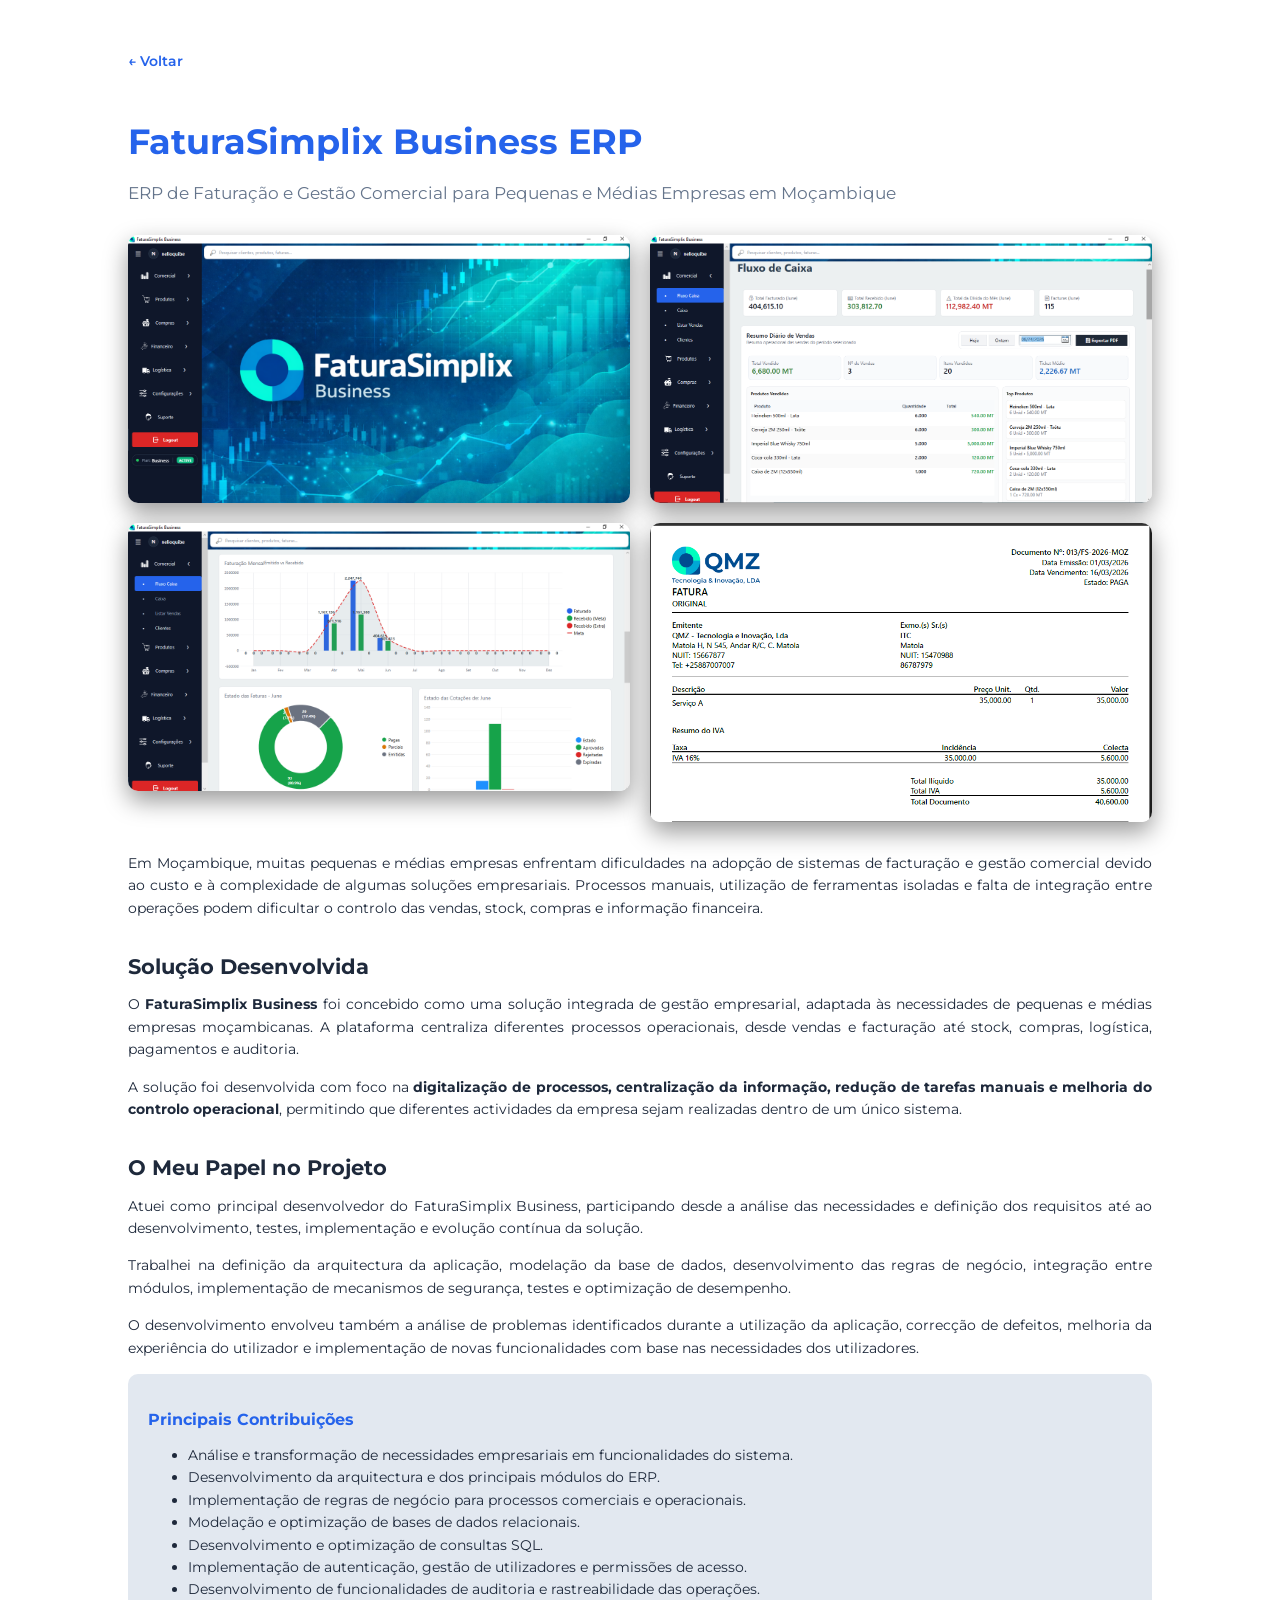
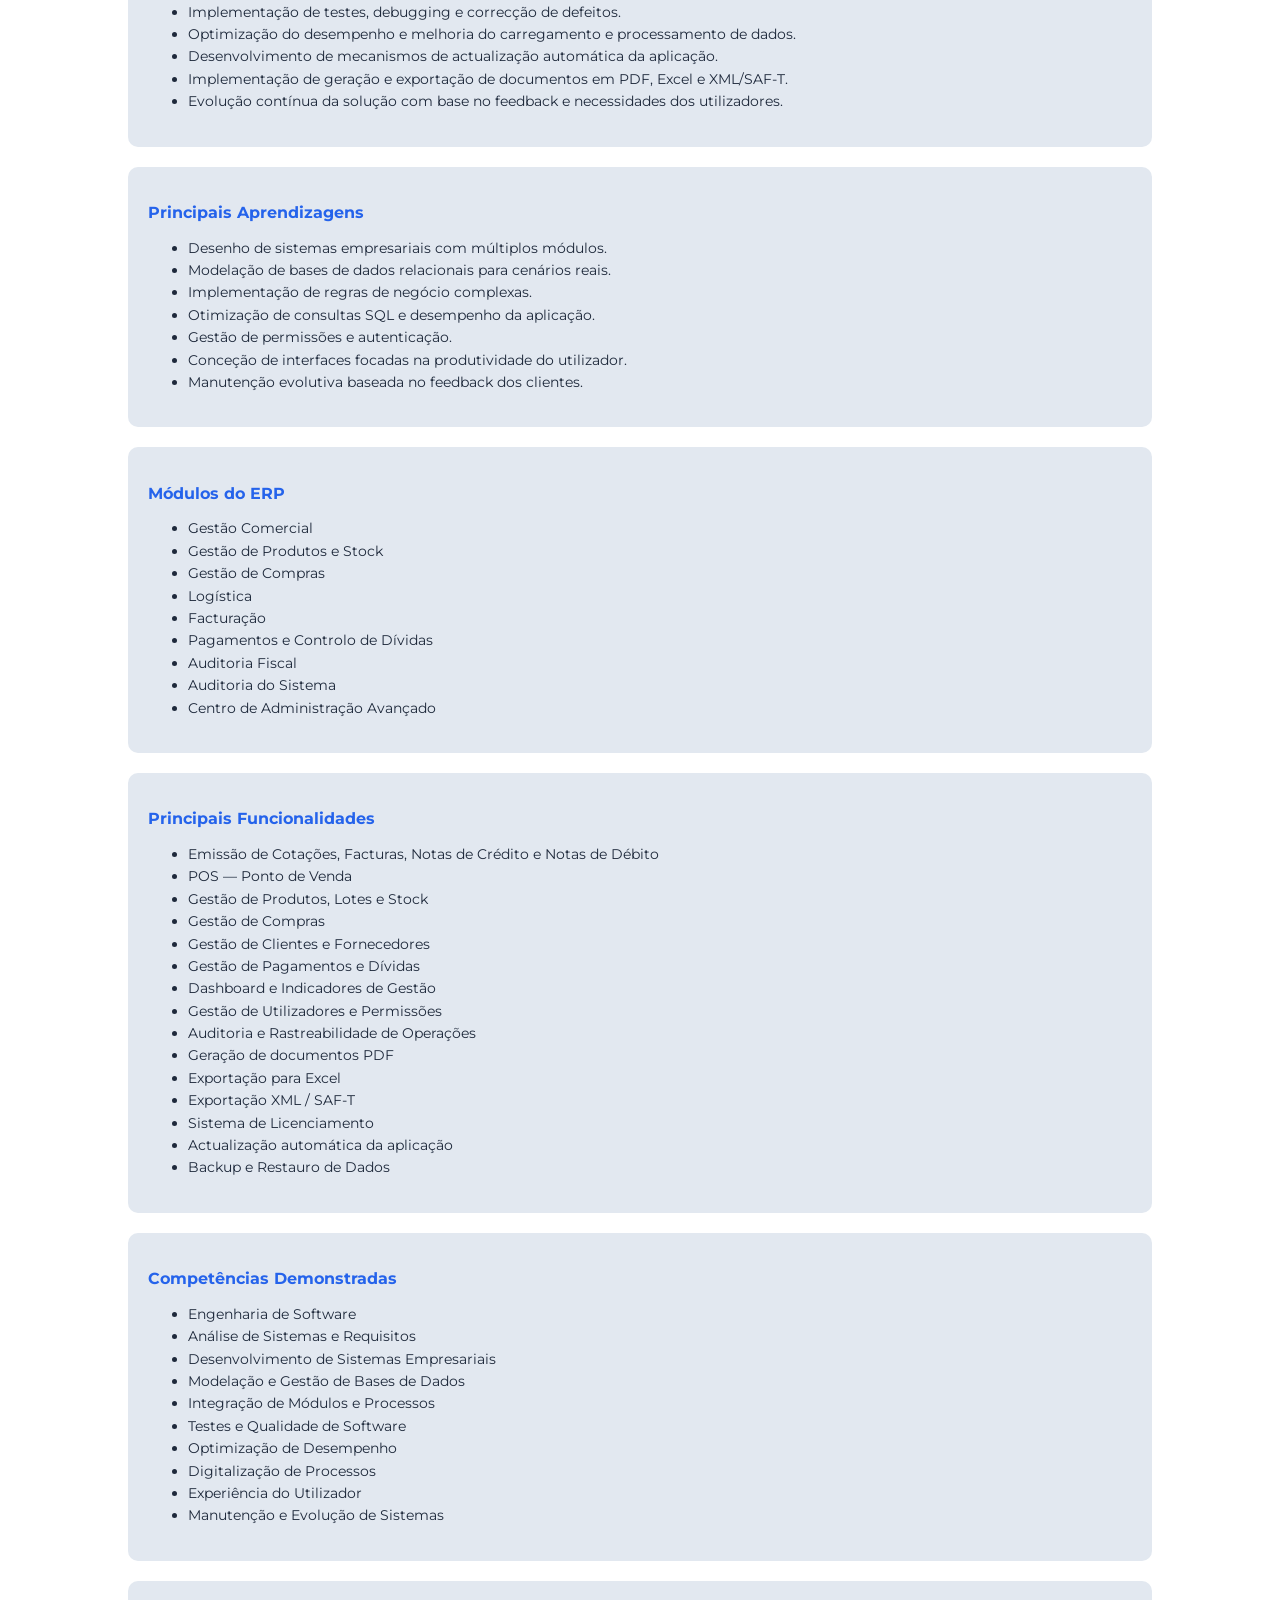
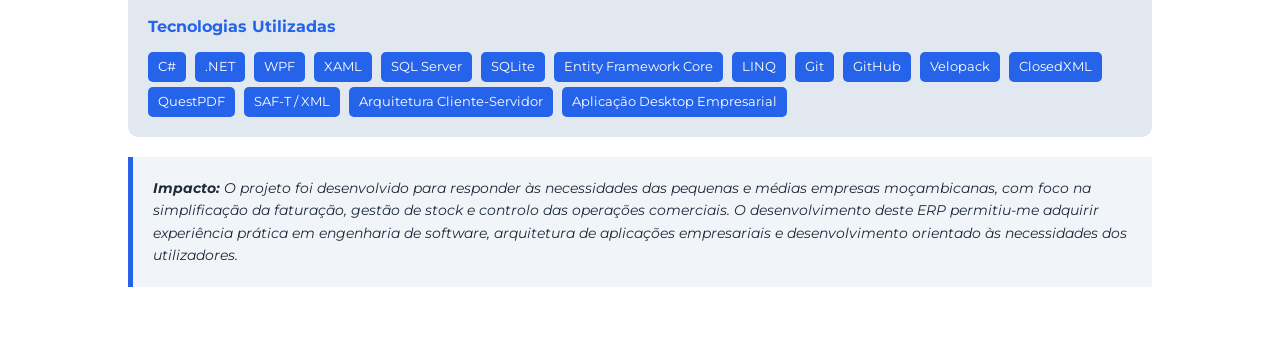
<file: projects/faturasimplix.html>
<!DOCTYPE html>
<html lang="pt">

<head>
<meta charset="UTF-8">
<meta name="viewport" content="width=device-width, initial-scale=1.0">
<title>FaturaSimplix Business | Nelio Quibe</title>
<link rel="stylesheet" href="../style.css">

</head>

<body>

<section class="project-page">
<a href="javascript:history.back()" class="back-btn">← Voltar</a>

<h1>FaturaSimplix Business ERP</h1>
<p class="subtitle">ERP de Faturação e Gestão Comercial para Pequenas e Médias Empresas em Moçambique</p>

<!-- GALERIA DE IMAGENS -->
<div class="gallery">
    <img src="../images/TElainicial.png">
    <img src="../images/fluxo.png">
    <img src="../images/fluxo1.png">
    <img src="../images/fatura.png">
</div>

<p>
    Em Moçambique, muitas pequenas e médias empresas enfrentam dificuldades na
    adopção de sistemas de facturação e gestão comercial devido ao custo e à
    complexidade de algumas soluções empresariais. Processos manuais,
    utilização de ferramentas isoladas e falta de integração entre operações
    podem dificultar o controlo das vendas, stock, compras e informação
    financeira.
</p>


<h2>Solução Desenvolvida</h2>

<p>
    O <strong>FaturaSimplix Business</strong> foi concebido como uma solução
    integrada de gestão empresarial, adaptada às necessidades de pequenas e
    médias empresas moçambicanas. A plataforma centraliza diferentes processos
    operacionais, desde vendas e facturação até stock, compras, logística,
    pagamentos e auditoria.
</p>

<p>
    A solução foi desenvolvida com foco na <strong>digitalização de processos,
    centralização da informação, redução de tarefas manuais e melhoria do
    controlo operacional</strong>, permitindo que diferentes actividades da
    empresa sejam realizadas dentro de um único sistema.
</p>


<h2>O Meu Papel no Projeto</h2>

<p>
    Atuei como principal desenvolvedor do FaturaSimplix Business, participando
    desde a análise das necessidades e definição dos requisitos até ao
    desenvolvimento, testes, implementação e evolução contínua da solução.
</p>

<p>
    Trabalhei na definição da arquitectura da aplicação, modelação da base de
    dados, desenvolvimento das regras de negócio, integração entre módulos,
    implementação de mecanismos de segurança, testes e optimização de
    desempenho.
</p>

<p>
    O desenvolvimento envolveu também a análise de problemas identificados
    durante a utilização da aplicação, correcção de defeitos, melhoria da
    experiência do utilizador e implementação de novas funcionalidades com
    base nas necessidades dos utilizadores.
</p>


<div class="feature-block">

    <h3>Principais Contribuições</h3>

    <ul>

        <li>
            Análise e transformação de necessidades empresariais em
            funcionalidades do sistema.
        </li>

        <li>
            Desenvolvimento da arquitectura e dos principais módulos do ERP.
        </li>

        <li>
            Implementação de regras de negócio para processos comerciais
            e operacionais.
        </li>

        <li>
            Modelação e optimização de bases de dados relacionais.
        </li>

        <li>
            Desenvolvimento e optimização de consultas SQL.
        </li>

        <li>
            Implementação de autenticação, gestão de utilizadores e
            permissões de acesso.
        </li>

        <li>
            Desenvolvimento de funcionalidades de auditoria e rastreabilidade
            das operações.
        </li>

        <li>
            Implementação de testes, debugging e correcção de defeitos.
        </li>

        <li>
            Optimização do desempenho e melhoria do carregamento e processamento
            de dados.
        </li>

        <li>
            Desenvolvimento de mecanismos de actualização automática da aplicação.
        </li>

        <li>
            Implementação de geração e exportação de documentos em PDF, Excel
            e XML/SAF-T.
        </li>

        <li>
            Evolução contínua da solução com base no feedback e necessidades
            dos utilizadores.
        </li>

    </ul>

</div>

<div class="feature-block">
<h3>Principais Aprendizagens</h3>

<ul>
<li>Desenho de sistemas empresariais com múltiplos módulos.</li>

<li>Modelação de bases de dados relacionais para cenários reais.</li>

<li>Implementação de regras de negócio complexas.</li>

<li>Otimização de consultas SQL e desempenho da aplicação.</li>

<li>Gestão de permissões e autenticação.</li>

<li>Conceção de interfaces focadas na produtividade do utilizador.</li>

<li>Manutenção evolutiva baseada no feedback dos clientes.</li>
</ul>
</div>

<div class="feature-block">

    <h3>Módulos do ERP</h3>

    <ul>

        <li>Gestão Comercial</li>

        <li>Gestão de Produtos e Stock</li>

        <li>Gestão de Compras</li>

        <li>Logística</li>

        <li>Facturação</li>

        <li>Pagamentos e Controlo de Dívidas</li>

        <li>Auditoria Fiscal</li>

        <li>Auditoria do Sistema</li>

        <li>Centro de Administração Avançado</li>

    </ul>

</div>

<div class="feature-block">

    <h3>Principais Funcionalidades</h3>

    <ul>

        <li>Emissão de Cotações, Facturas, Notas de Crédito e Notas de Débito</li>

        <li>POS — Ponto de Venda</li>

        <li>Gestão de Produtos, Lotes e Stock</li>

        <li>Gestão de Compras</li>

        <li>Gestão de Clientes e Fornecedores</li>

        <li>Gestão de Pagamentos e Dívidas</li>

        <li>Dashboard e Indicadores de Gestão</li>

        <li>Gestão de Utilizadores e Permissões</li>

        <li>Auditoria e Rastreabilidade de Operações</li>

        <li>Geração de documentos PDF</li>

        <li>Exportação para Excel</li>

        <li>Exportação XML / SAF-T</li>

        <li>Sistema de Licenciamento</li>

        <li>Actualização automática da aplicação</li>

        <li>Backup e Restauro de Dados</li>

    </ul>

</div>

<div class="feature-block">

    <h3>Competências Demonstradas</h3>

    <ul>

        <li>Engenharia de Software</li>

        <li>Análise de Sistemas e Requisitos</li>

        <li>Desenvolvimento de Sistemas Empresariais</li>

        <li>Modelação e Gestão de Bases de Dados</li>

        <li>Integração de Módulos e Processos</li>

        <li>Testes e Qualidade de Software</li>

        <li>Optimização de Desempenho</li>

        <li>Digitalização de Processos</li>

        <li>Experiência do Utilizador</li>

        <li>Manutenção e Evolução de Sistemas</li>

    </ul>

</div>

<div class="feature-block">
    <h3>Tecnologias Utilizadas</h3>

    <div class="tech-badges">
        <span>C#</span>
        <span>.NET</span>
        <span>WPF</span>
        <span>XAML</span>
        <span>SQL Server</span>
        <span>SQLite</span>
        <span>Entity Framework Core</span>
        <span>LINQ</span>
        <span>Git</span>
        <span>GitHub</span>
        <span>Velopack</span>
        <span>ClosedXML</span>
        <span>QuestPDF</span>
        <span>SAF-T / XML</span>
        <span>Arquitetura Cliente-Servidor</span>
        <span>Aplicação Desktop Empresarial</span>
    </div>
</div>

<div class="impact">
    <strong>Impacto:</strong> O projeto foi desenvolvido para responder às necessidades das pequenas e médias empresas moçambicanas, com foco na simplificação da faturação, gestão de stock e controlo das operações comerciais. O desenvolvimento deste ERP permitiu-me adquirir experiência prática em engenharia de software, arquitetura de aplicações empresariais e desenvolvimento orientado às necessidades dos utilizadores.
</div>

</section>

</body>
<script src="../theme.js"></script>
</html>
</file>
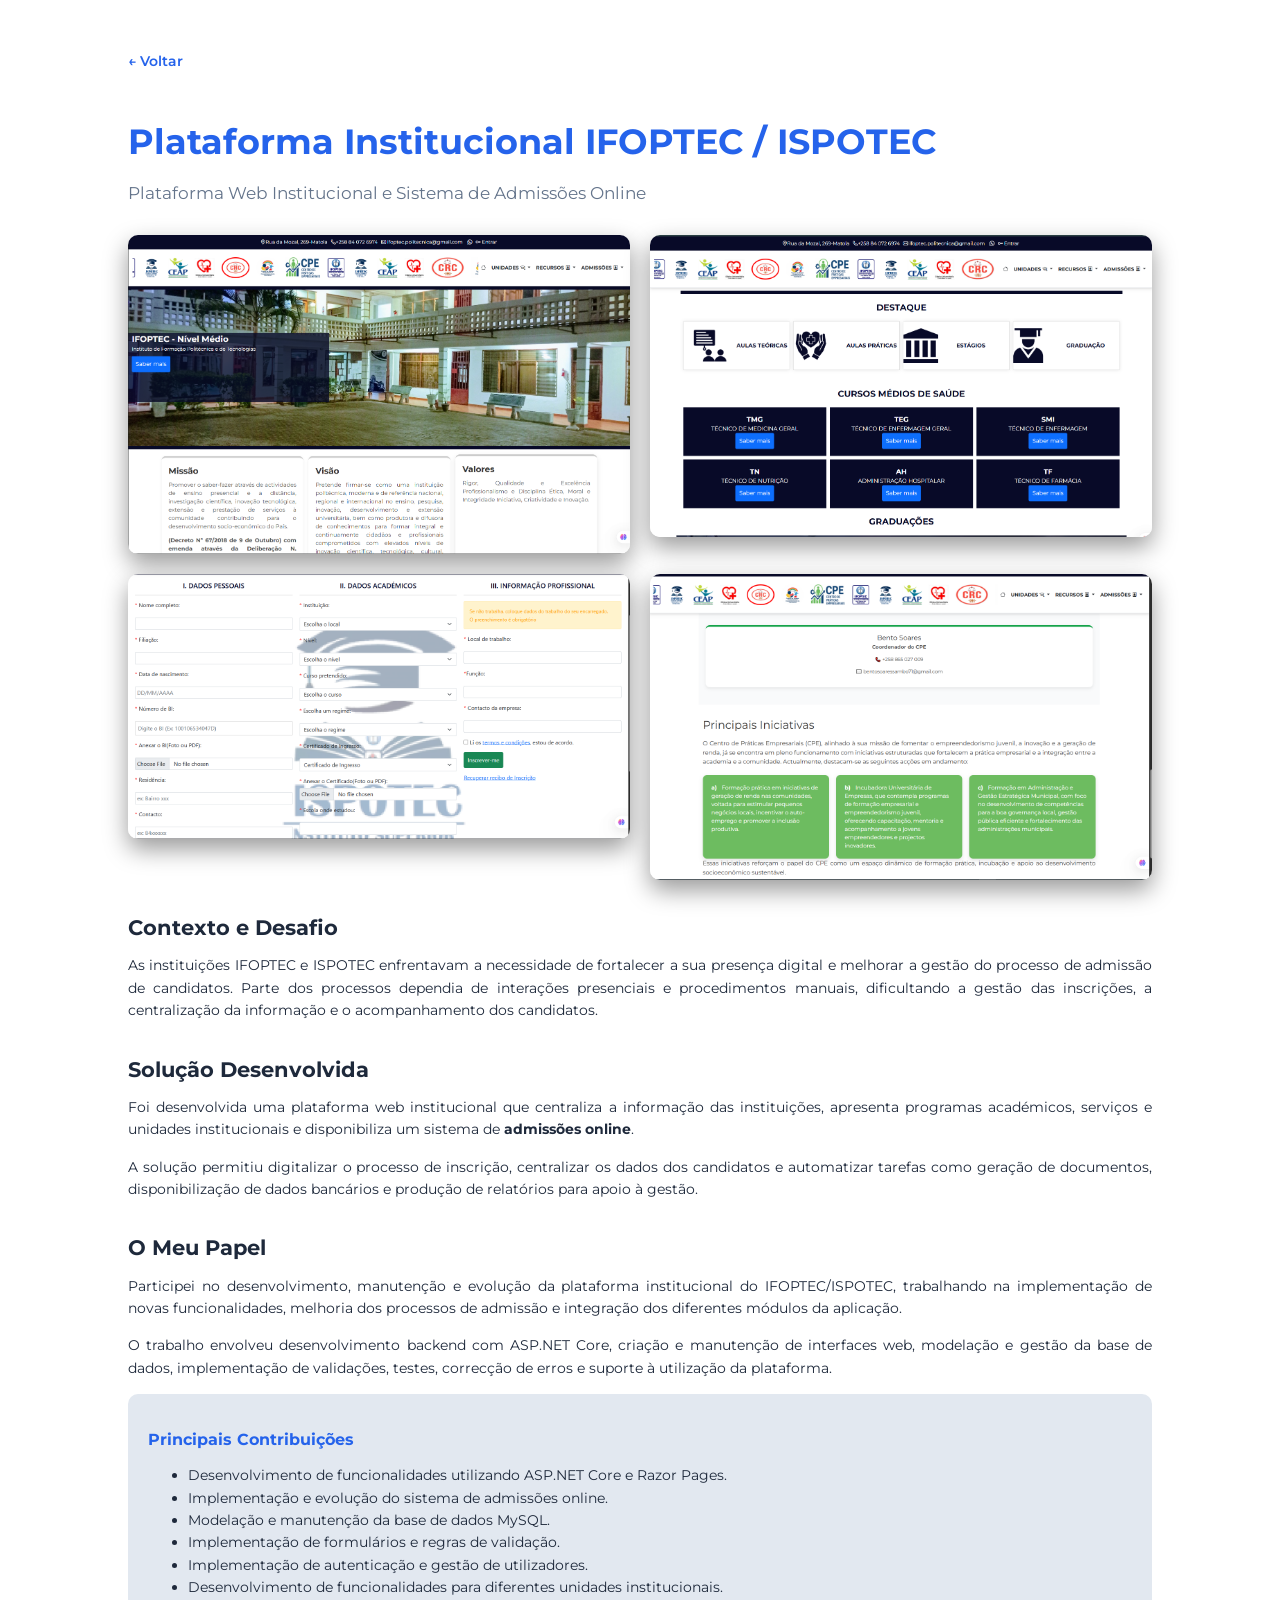
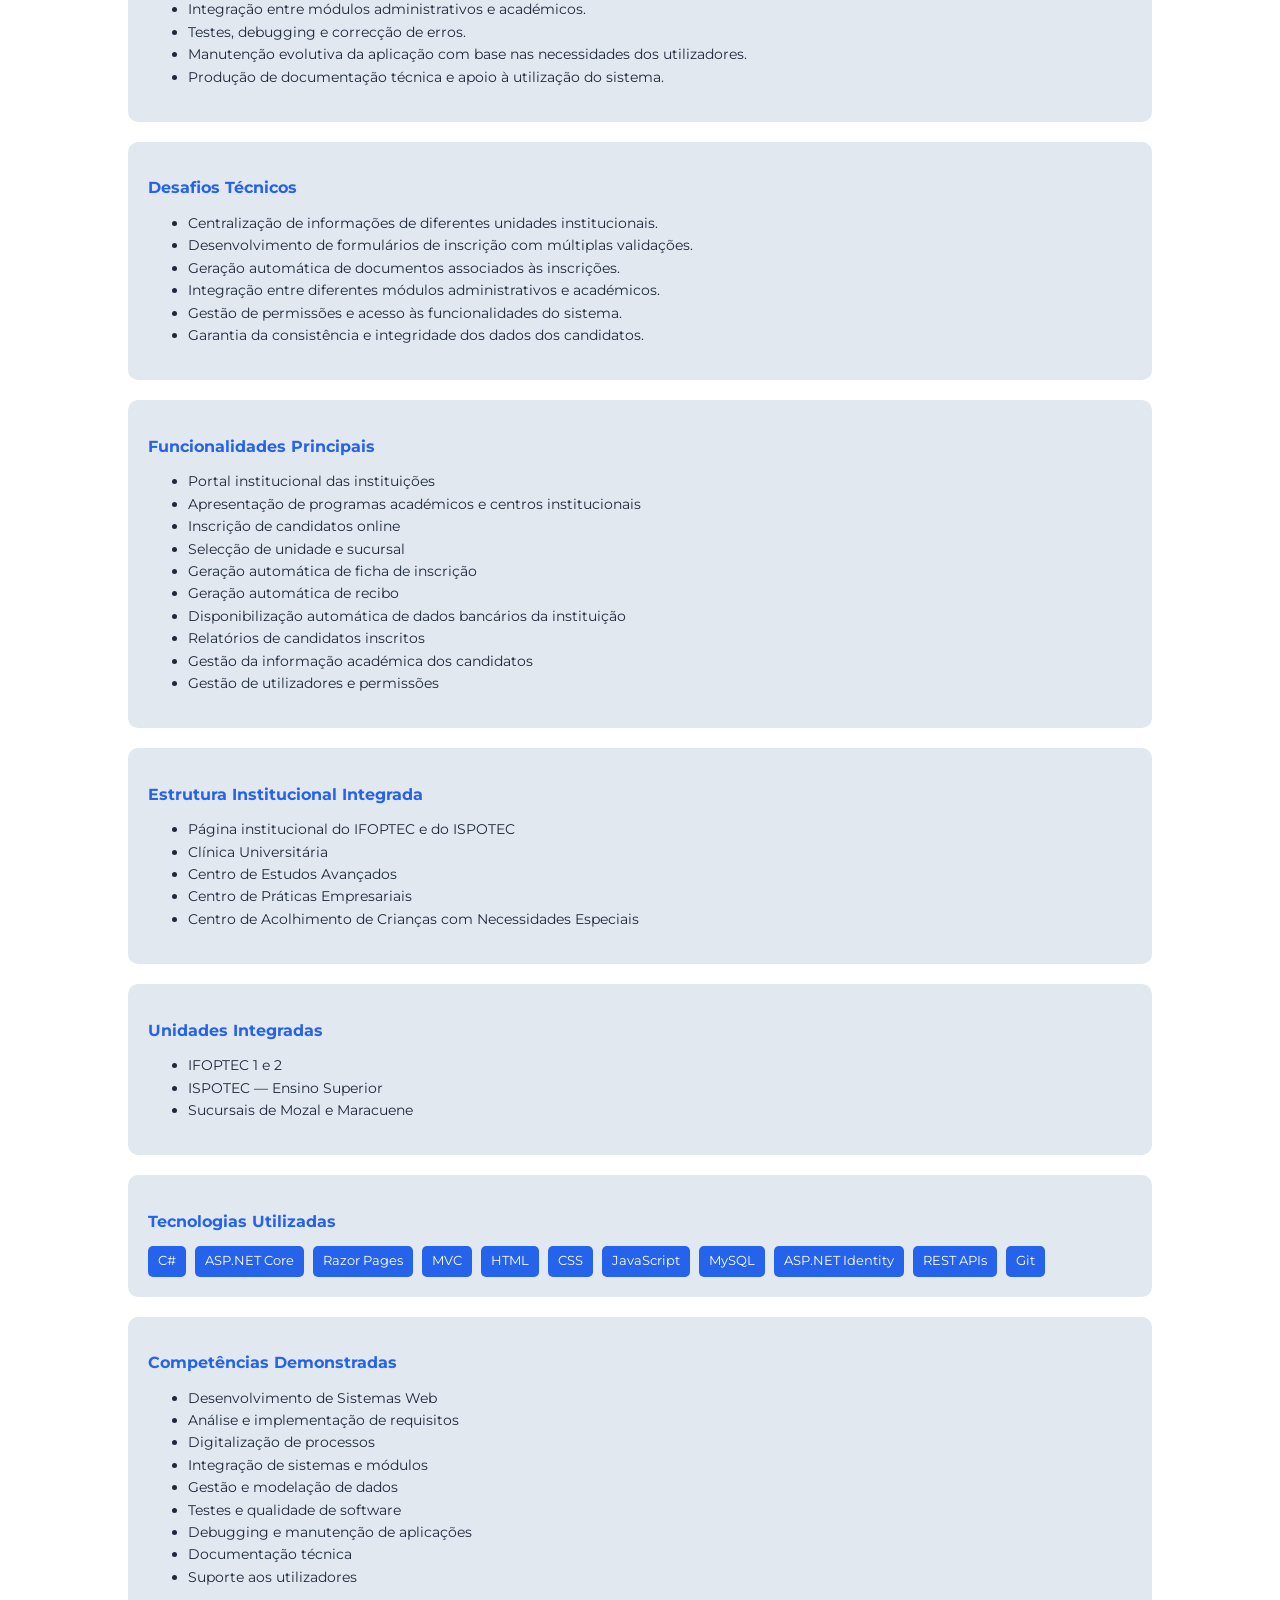
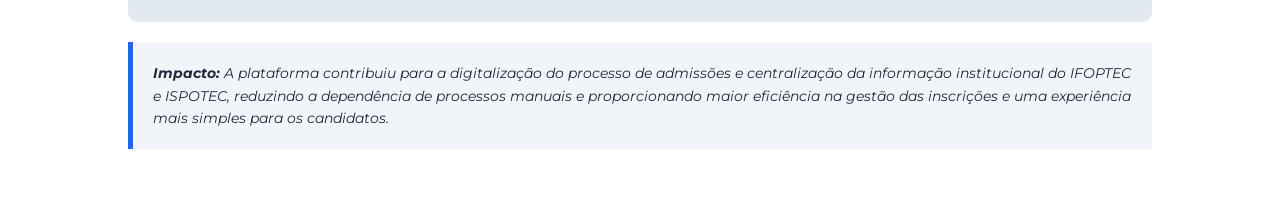
<file: projects/ifoptec.html>
<!DOCTYPE html>
<html lang="pt">

<head>
<meta charset="UTF-8">
<meta name="viewport" content="width=device-width, initial-scale=1.0">
<title>Plataforma IFOPTEC / ISPOTEC | Nelio Quibe</title>
<link rel="stylesheet" href="../style.css">

</head>

<body>
<section class="project-page">

<a href="javascript:history.back()" class="back-btn">← Voltar</a>

<h1>Plataforma Institucional IFOPTEC / ISPOTEC</h1>

<p class="subtitle">
    Plataforma Web Institucional e Sistema de Admissões Online
</p>


<!-- GALERIA DE IMAGENS -->
<div class="gallery">
    <img src="../images/ifoptec.png">
    <img src="../images/ifoptecdestaque.png">
    <img src="../images/ispotecform.png">
    <img src="../images/cpe.png">
</div>


<h2>Contexto e Desafio</h2>

<p>
    As instituições IFOPTEC e ISPOTEC enfrentavam a necessidade de fortalecer
    a sua presença digital e melhorar a gestão do processo de admissão de
    candidatos. Parte dos processos dependia de interações presenciais e
    procedimentos manuais, dificultando a gestão das inscrições, a
    centralização da informação e o acompanhamento dos candidatos.
</p>


<h2>Solução Desenvolvida</h2>

<p>
    Foi desenvolvida uma plataforma web institucional que centraliza a
    informação das instituições, apresenta programas académicos, serviços e
    unidades institucionais e disponibiliza um sistema de
    <strong>admissões online</strong>.
</p>

<p>
    A solução permitiu digitalizar o processo de inscrição, centralizar os
    dados dos candidatos e automatizar tarefas como geração de documentos,
    disponibilização de dados bancários e produção de relatórios para apoio
    à gestão.
</p>


<h2>O Meu Papel</h2>

<p>
    Participei no desenvolvimento, manutenção e evolução da plataforma
    institucional do IFOPTEC/ISPOTEC, trabalhando na implementação de novas
    funcionalidades, melhoria dos processos de admissão e integração dos
    diferentes módulos da aplicação.
</p>

<p>
    O trabalho envolveu desenvolvimento backend com ASP.NET Core, criação e
    manutenção de interfaces web, modelação e gestão da base de dados,
    implementação de validações, testes, correcção de erros e suporte à
    utilização da plataforma.
</p>


<div class="feature-block">

    <h3>Principais Contribuições</h3>

    <ul>

        <li>
            Desenvolvimento de funcionalidades utilizando ASP.NET Core e
            Razor Pages.
        </li>

        <li>
            Implementação e evolução do sistema de admissões online.
        </li>

        <li>
            Modelação e manutenção da base de dados MySQL.
        </li>

        <li>
            Implementação de formulários e regras de validação.
        </li>

        <li>
            Implementação de autenticação e gestão de utilizadores.
        </li>

        <li>
            Desenvolvimento de funcionalidades para diferentes unidades
            institucionais.
        </li>

        <li>
            Integração entre módulos administrativos e académicos.
        </li>

        <li>
            Testes, debugging e correcção de erros.
        </li>

        <li>
            Manutenção evolutiva da aplicação com base nas necessidades
            dos utilizadores.
        </li>

        <li>
            Produção de documentação técnica e apoio à utilização do sistema.
        </li>

    </ul>

</div>


<div class="feature-block">

    <h3>Desafios Técnicos</h3>

    <ul>

        <li>
            Centralização de informações de diferentes unidades institucionais.
        </li>

        <li>
            Desenvolvimento de formulários de inscrição com múltiplas
            validações.
        </li>

        <li>
            Geração automática de documentos associados às inscrições.
        </li>

        <li>
            Integração entre diferentes módulos administrativos e académicos.
        </li>

        <li>
            Gestão de permissões e acesso às funcionalidades do sistema.
        </li>

        <li>
            Garantia da consistência e integridade dos dados dos candidatos.
        </li>

    </ul>

</div>


<div class="feature-block">

    <h3>Funcionalidades Principais</h3>

    <ul>

        <li>Portal institucional das instituições</li>

        <li>Apresentação de programas académicos e centros institucionais</li>

        <li>Inscrição de candidatos online</li>

        <li>Selecção de unidade e sucursal</li>

        <li>Geração automática de ficha de inscrição</li>

        <li>Geração automática de recibo</li>

        <li>Disponibilização automática de dados bancários da instituição</li>

        <li>Relatórios de candidatos inscritos</li>

        <li>Gestão da informação académica dos candidatos</li>

        <li>Gestão de utilizadores e permissões</li>

    </ul>

</div>


<div class="feature-block">

    <h3>Estrutura Institucional Integrada</h3>

    <ul>

        <li>Página institucional do IFOPTEC e do ISPOTEC</li>

        <li>Clínica Universitária</li>

        <li>Centro de Estudos Avançados</li>

        <li>Centro de Práticas Empresariais</li>

        <li>Centro de Acolhimento de Crianças com Necessidades Especiais</li>

    </ul>

</div>


<div class="feature-block">

    <h3>Unidades Integradas</h3>

    <ul>

        <li>IFOPTEC 1 e 2</li>

        <li>ISPOTEC — Ensino Superior</li>

        <li>Sucursais de Mozal e Maracuene</li>

    </ul>

</div>


<div class="feature-block">

    <h3>Tecnologias Utilizadas</h3>

    <div class="tech-badges">

        <span>C#</span>
        <span>ASP.NET Core</span>
        <span>Razor Pages</span>
        <span>MVC</span>
        <span>HTML</span>
        <span>CSS</span>
        <span>JavaScript</span>
        <span>MySQL</span>
        <span>ASP.NET Identity</span>
        <span>REST APIs</span>
        <span>Git</span>

    </div>

</div>


<div class="feature-block">

    <h3>Competências Demonstradas</h3>

    <ul>

        <li>Desenvolvimento de Sistemas Web</li>

        <li>Análise e implementação de requisitos</li>

        <li>Digitalização de processos</li>

        <li>Integração de sistemas e módulos</li>

        <li>Gestão e modelação de dados</li>

        <li>Testes e qualidade de software</li>

        <li>Debugging e manutenção de aplicações</li>

        <li>Documentação técnica</li>

        <li>Suporte aos utilizadores</li>

    </ul>

</div>


<div class="impact">

    <strong>Impacto:</strong>
    A plataforma contribuiu para a digitalização do processo de admissões e
    centralização da informação institucional do IFOPTEC e ISPOTEC, reduzindo
    a dependência de processos manuais e proporcionando maior eficiência na
    gestão das inscrições e uma experiência mais simples para os candidatos.

</div>


</section>

</body>
<script src="../theme.js"></script>
</html>
</file>
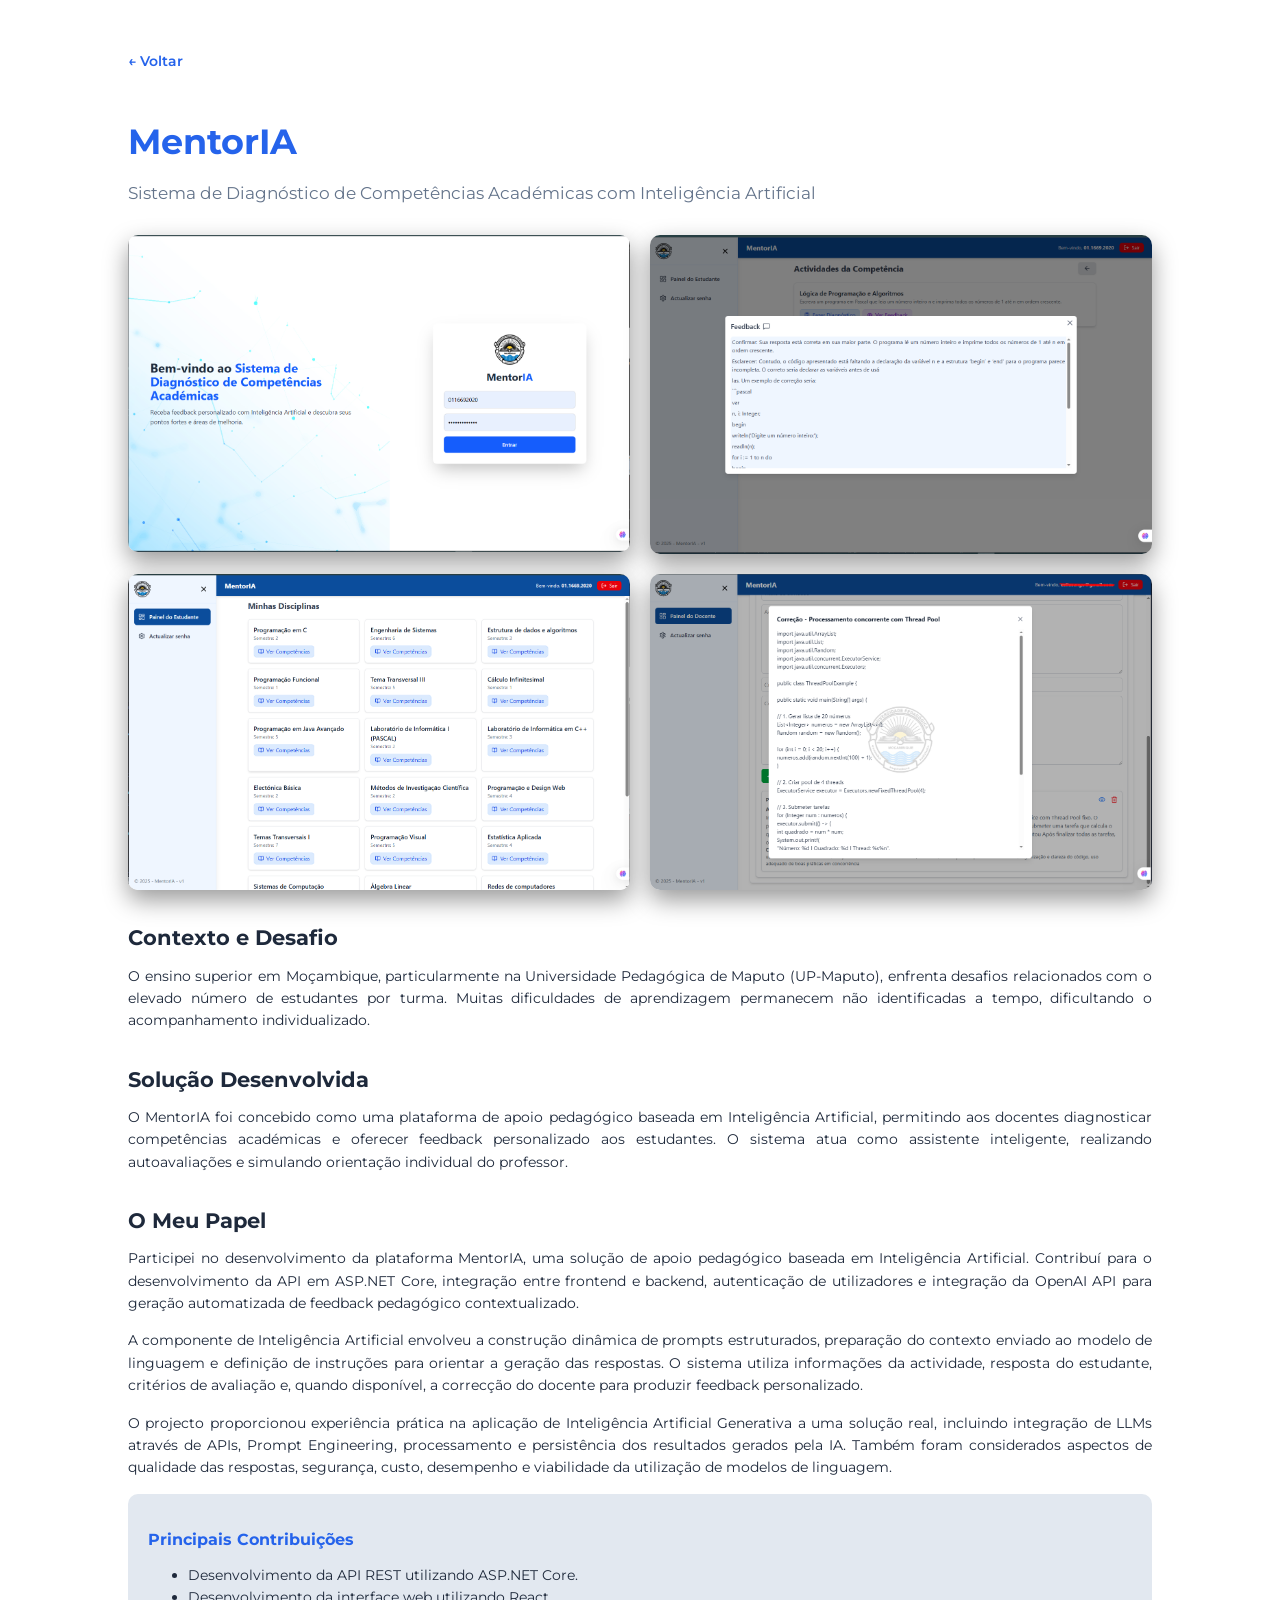
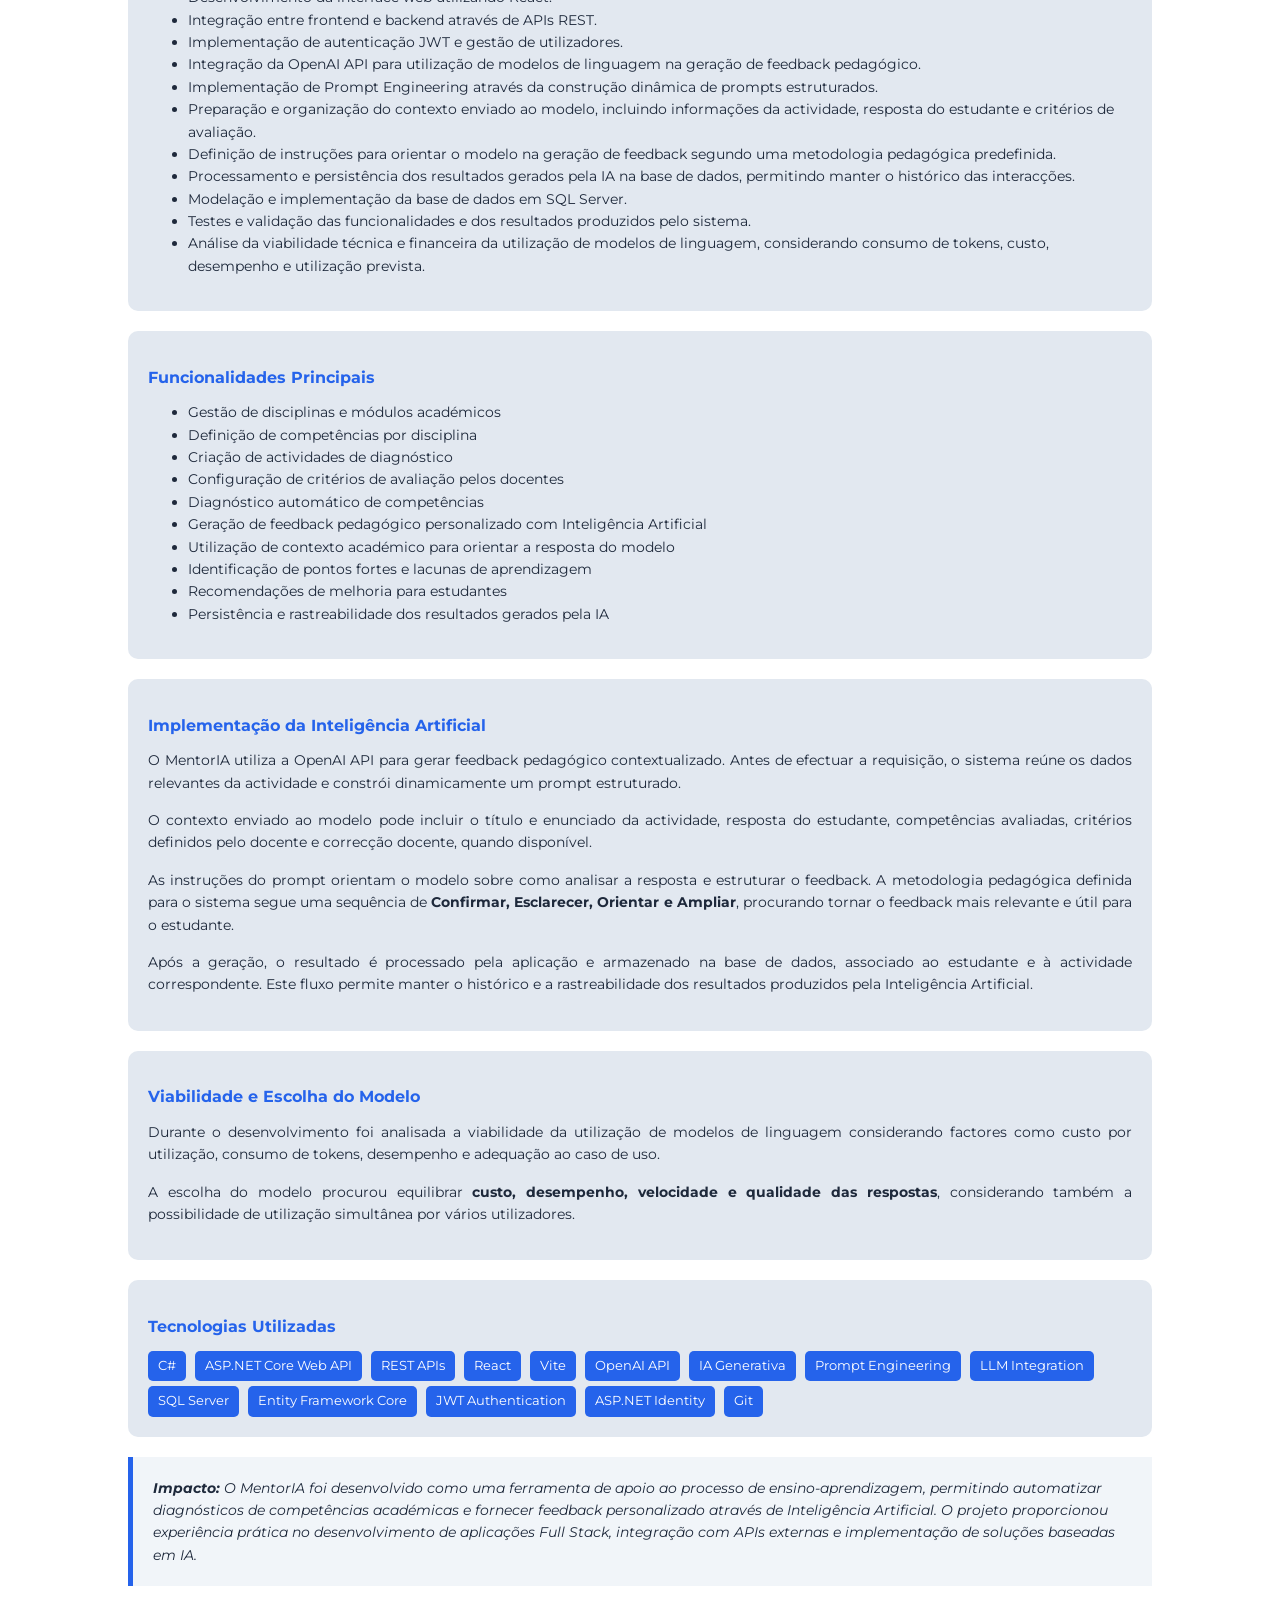
<file: projects/mentoria.html>
<!DOCTYPE html>
<html lang="pt">

<head>
<meta charset="UTF-8">
<meta name="viewport" content="width=device-width, initial-scale=1.0">
<title>MentorIA | Nelio Quibe</title>
<link rel="stylesheet" href="../style.css">
</head>

<body>

<section class="project-page">

    <a href="javascript:history.back()" class="back-btn">← Voltar</a>

<h1>MentorIA</h1>
<p class="subtitle">Sistema de Diagnóstico de Competências Académicas com Inteligência Artificial</p>

<!-- GALERIA DE IMAGENS -->
<div class="gallery">
    <img src="../images/mentoria.png">
    <img src="../images/mentoriaaaa.png">
    <img src="../images/mentoria2.png">
    <img src="../images/mentoriaaa.png">
</div>

<h2>Contexto e Desafio</h2>
<p>
O ensino superior em Moçambique, particularmente na Universidade Pedagógica de Maputo (UP-Maputo), enfrenta desafios relacionados com o elevado número de estudantes por turma. Muitas dificuldades de aprendizagem permanecem não identificadas a tempo, dificultando o acompanhamento individualizado.
</p>

<h2>Solução Desenvolvida</h2>
<p>
O MentorIA foi concebido como uma plataforma de apoio pedagógico baseada em Inteligência Artificial, permitindo aos docentes diagnosticar competências académicas e oferecer feedback personalizado aos estudantes. O sistema atua como assistente inteligente, realizando autoavaliações e simulando orientação individual do professor.
</p>

<h2>O Meu Papel</h2>

<p>
 Participei no desenvolvimento da plataforma MentorIA, uma solução de apoio
    pedagógico baseada em Inteligência Artificial. Contribuí para o desenvolvimento
    da API em ASP.NET Core, integração entre frontend e backend, autenticação de
    utilizadores e integração da OpenAI API para geração automatizada de feedback
    pedagógico contextualizado.
</p>

<p>
    A componente de Inteligência Artificial envolveu a construção dinâmica de
    prompts estruturados, preparação do contexto enviado ao modelo de linguagem
    e definição de instruções para orientar a geração das respostas. O sistema
    utiliza informações da actividade, resposta do estudante, critérios de
    avaliação e, quando disponível, a correcção do docente para produzir
    feedback personalizado.
</p>

<p>
    O projecto proporcionou experiência prática na aplicação de Inteligência
    Artificial Generativa a uma solução real, incluindo integração de LLMs
    através de APIs, Prompt Engineering, processamento e persistência dos
    resultados gerados pela IA. Também foram considerados aspectos de qualidade
    das respostas, segurança, custo, desempenho e viabilidade da utilização
    de modelos de linguagem.
</p>

<div class="feature-block">
<h3>Principais Contribuições</h3>

<ul>

    <li>
        Desenvolvimento da API REST utilizando ASP.NET Core.
    </li>

    <li>
        Desenvolvimento da interface web utilizando React.
    </li>

    <li>
        Integração entre frontend e backend através de APIs REST.
    </li>

    <li>
        Implementação de autenticação JWT e gestão de utilizadores.
    </li>

    <li>
        Integração da OpenAI API para utilização de modelos de linguagem
        na geração de feedback pedagógico.
    </li>

    <li>
        Implementação de Prompt Engineering através da construção dinâmica
        de prompts estruturados.
    </li>

    <li>
        Preparação e organização do contexto enviado ao modelo, incluindo
        informações da actividade, resposta do estudante e critérios de avaliação.
    </li>

    <li>
        Definição de instruções para orientar o modelo na geração de feedback
        segundo uma metodologia pedagógica predefinida.
    </li>

    <li>
        Processamento e persistência dos resultados gerados pela IA na base
        de dados, permitindo manter o histórico das interacções.
    </li>

    <li>
        Modelação e implementação da base de dados em SQL Server.
    </li>

    <li>
        Testes e validação das funcionalidades e dos resultados produzidos
        pelo sistema.
    </li>

    <li>
        Análise da viabilidade técnica e financeira da utilização de modelos
        de linguagem, considerando consumo de tokens, custo, desempenho e
        utilização prevista.
    </li>

</ul>
</div>
<div class="feature-block">
    <h3>Funcionalidades Principais</h3>

    <ul>

        <li>Gestão de disciplinas e módulos académicos</li>

        <li>Definição de competências por disciplina</li>

        <li>Criação de actividades de diagnóstico</li>

        <li>Configuração de critérios de avaliação pelos docentes</li>

        <li>Diagnóstico automático de competências</li>

        <li>Geração de feedback pedagógico personalizado com Inteligência Artificial</li>

        <li>Utilização de contexto académico para orientar a resposta do modelo</li>

        <li>Identificação de pontos fortes e lacunas de aprendizagem</li>

        <li>Recomendações de melhoria para estudantes</li>

        <li>Persistência e rastreabilidade dos resultados gerados pela IA</li>

    </ul>
</div>

<div class="feature-block">

    <h3>Implementação da Inteligência Artificial</h3>

    <p>
        O MentorIA utiliza a OpenAI API para gerar feedback pedagógico
        contextualizado. Antes de efectuar a requisição, o sistema reúne os
        dados relevantes da actividade e constrói dinamicamente um prompt
        estruturado.
    </p>

    <p>
        O contexto enviado ao modelo pode incluir o título e enunciado da
        actividade, resposta do estudante, competências avaliadas, critérios
        definidos pelo docente e correcção docente, quando disponível.
    </p>

    <p>
        As instruções do prompt orientam o modelo sobre como analisar a resposta
        e estruturar o feedback. A metodologia pedagógica definida para o sistema
        segue uma sequência de <strong>Confirmar, Esclarecer, Orientar e Ampliar</strong>,
        procurando tornar o feedback mais relevante e útil para o estudante.
    </p>

    <p>
        Após a geração, o resultado é processado pela aplicação e armazenado
        na base de dados, associado ao estudante e à actividade correspondente.
        Este fluxo permite manter o histórico e a rastreabilidade dos resultados
        produzidos pela Inteligência Artificial.
    </p>

</div>

<div class="feature-block">

    <h3>Viabilidade e Escolha do Modelo</h3>

    <p>
        Durante o desenvolvimento foi analisada a viabilidade da utilização de
        modelos de linguagem considerando factores como custo por utilização,
        consumo de tokens, desempenho e adequação ao caso de uso.
    </p>

    <p>
        A escolha do modelo procurou equilibrar <strong>custo, desempenho,
        velocidade e qualidade das respostas</strong>, considerando também a
        possibilidade de utilização simultânea por vários utilizadores.
    </p>

</div>

<div class="feature-block">
<h3>Tecnologias Utilizadas</h3>

<div class="tech-badges">
    <span>C#</span>
    <span>ASP.NET Core Web API</span>
    <span>REST APIs</span>
    <span>React</span>
    <span>Vite</span>
    <span>OpenAI API</span>
    <span>IA Generativa</span>
    <span>Prompt Engineering</span>
    <span>LLM Integration</span>
    <span>SQL Server</span>
    <span>Entity Framework Core</span>
    <span>JWT Authentication</span>
    <span>ASP.NET Identity</span>
    <span>Git</span>
</div>
</div>

<div class="impact">
    <strong>Impacto:</strong> O MentorIA foi desenvolvido como uma ferramenta de apoio ao processo de ensino-aprendizagem, permitindo automatizar diagnósticos de competências académicas e fornecer feedback personalizado através de Inteligência Artificial. O projeto proporcionou experiência prática no desenvolvimento de aplicações Full Stack, integração com APIs externas e implementação de soluções baseadas em IA.
</div>

</section>

</body>
<script src="../theme.js"></script>
</html>
</file>
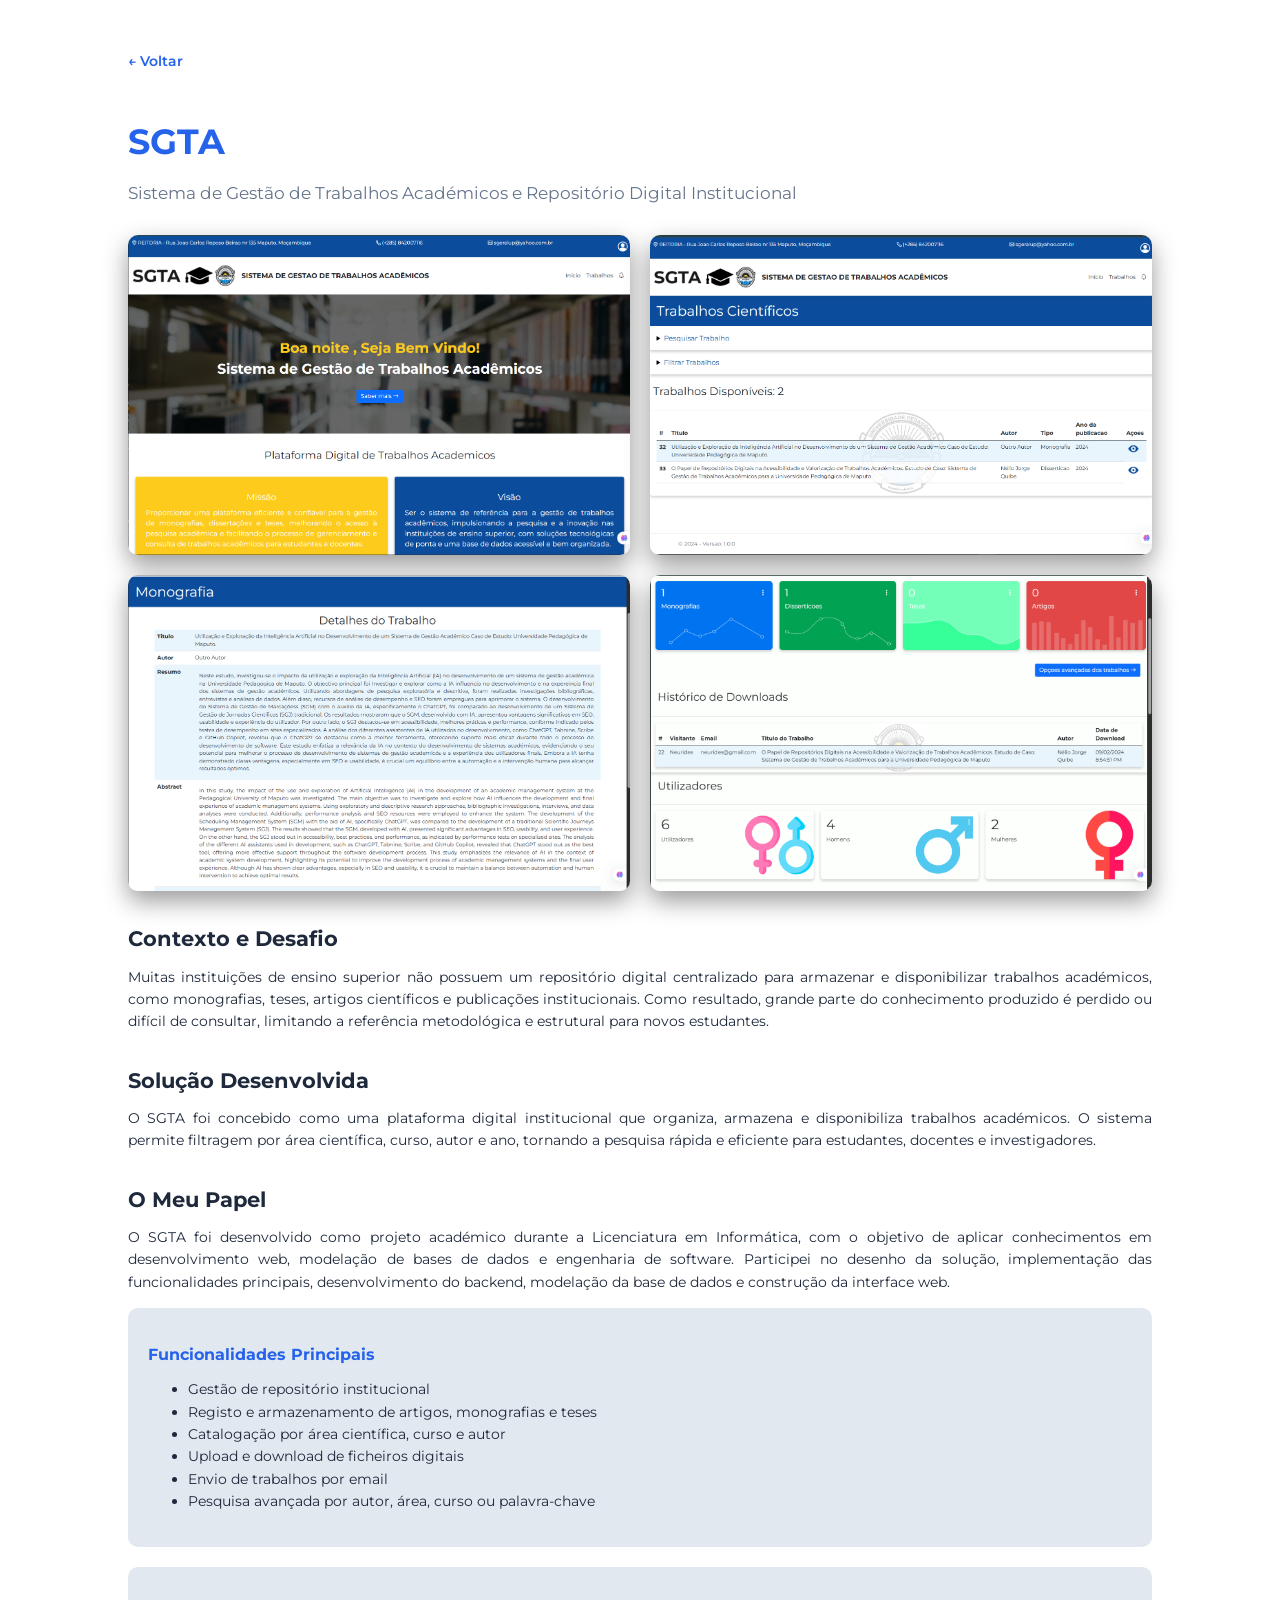
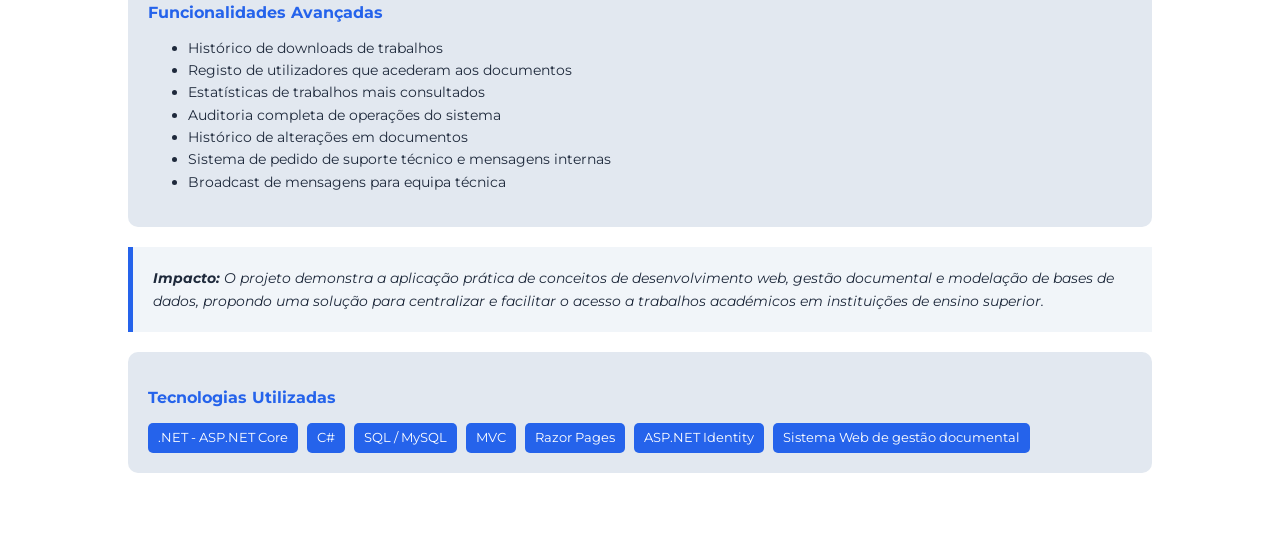
<file: projects/sgta.html>
<!DOCTYPE html>
<html lang="pt">

<head>
<meta charset="UTF-8">
<meta name="viewport" content="width=device-width, initial-scale=1.0">
<title>SGTA | Nelio Quibe</title>
<link rel="stylesheet" href="../style.css">

</head>

<body>

<section class="project-page">

    <a href="javascript:history.back()" class="back-btn">← Voltar</a>

<h1>SGTA</h1>
<p class="subtitle">Sistema de Gestão de Trabalhos Académicos e Repositório Digital Institucional</p>

<!-- GALERIA DE IMAGENS -->
<div class="gallery">
    <img src="../images/sgta.png">
    <img src="../images/sgta1.png">
    <img src="../images/sgta3.png">
    <img src="../images/sgta4.png">
</div>

<h2>Contexto e Desafio</h2>
<p>
Muitas instituições de ensino superior não possuem um repositório digital centralizado para armazenar e disponibilizar trabalhos académicos, como monografias, teses, artigos científicos e publicações institucionais. Como resultado, grande parte do conhecimento produzido é perdido ou difícil de consultar, limitando a referência metodológica e estrutural para novos estudantes.
</p>

<h2>Solução Desenvolvida</h2>
<p>
O SGTA foi concebido como uma plataforma digital institucional que organiza, armazena e disponibiliza trabalhos académicos. O sistema permite filtragem por área científica, curso, autor e ano, tornando a pesquisa rápida e eficiente para estudantes, docentes e investigadores.
</p>

<h2>O Meu Papel</h2>

<p>
O SGTA foi desenvolvido como projeto académico durante a Licenciatura em Informática, com o objetivo de aplicar conhecimentos em desenvolvimento web, modelação de bases de dados e engenharia de software.

Participei no desenho da solução, implementação das funcionalidades principais, desenvolvimento do backend, modelação da base de dados e construção da interface web.
</p>

<div class="feature-block">
<h3>Funcionalidades Principais</h3>
<ul>
<li>Gestão de repositório institucional</li>
<li>Registo e armazenamento de artigos, monografias e teses</li>
<li>Catalogação por área científica, curso e autor</li>
<li>Upload e download de ficheiros digitais</li>
<li>Envio de trabalhos por email</li>
<li>Pesquisa avançada por autor, área, curso ou palavra-chave</li>
</ul>
</div>

<div class="feature-block">
<h3>Funcionalidades Avançadas</h3>
    <ul>
    <li>Histórico de downloads de trabalhos</li>
    <li>Registo de utilizadores que acederam aos documentos</li>
    <li>Estatísticas de trabalhos mais consultados</li>
    <li>Auditoria completa de operações do sistema</li>
    <li>Histórico de alterações em documentos</li>
    <li>Sistema de pedido de suporte técnico e mensagens internas</li>
    <li>Broadcast de mensagens para equipa técnica</li>
    </ul>
</div>

<div class="impact">
<strong>Impacto:</strong> O projeto demonstra a aplicação prática de conceitos de desenvolvimento web, gestão documental e modelação de bases de dados, propondo uma solução para centralizar e facilitar o acesso a trabalhos académicos em instituições de ensino superior.
</div>

<div class="feature-block">
    <h3>Tecnologias Utilizadas</h3>
    <div class="tech-badges">
    <span>.NET - ASP.NET Core</span>
    <span>C#</span>
    <span>SQL / MySQL</span>
    <span>MVC</span>
    <span>Razor Pages</span>
    <span>ASP.NET Identity</span>
    <span>Sistema Web de gestão documental</span>
    </div>
</div>

</section>

</body>
<script src="../theme.js"></script>
</html>
</file>
<file: style.css>
@import url('https://fonts.googleapis.com/css2?family=Montserrat:wght@300;400;600&display=swap');

/* ============================= */
/* CORES DO SISTEMA */
/* ============================= */

/* LIGHT MODE */
:root{

--bg-main:#ffffff;
--bg-secondary:#f1f5f9;
--bg-card:#e2e8f0;

--nav-bg:#f8fafc;

--text-main:#1e293b;
--text-soft:#64748b;

--accent:#2563eb;

--timeline:#2563eb;

}

/* DARK MODE */
.dark-mode{

--bg-main:#0f172a;
--bg-secondary:#020617;
--bg-card:#1e293b;

--nav-bg:#020617;

--text-main:#e2e8f0;
--text-soft:#94a3b8;

--accent:#60a5fa;

--timeline:#3b82f6;

}


/* ============================= */
/* BASE */
/* ============================= */

html{
font-size:14px;
font-family:"Montserrat",sans-serif;
}

body{
margin:0;
background:var(--bg-main);
color:var(--text-main);
font-family:"Montserrat",sans-serif;
line-height:1.6;
transition:0.3s;
}


/* ============================= */
/* NAVBAR */
/* ============================= */

nav{
display:flex;
justify-content:space-between;
align-items:center;
padding:15px 10%;
background:var(--nav-bg);
}

nav ul{
display:flex;
gap:20px;
list-style:none;
}

nav a{
text-decoration:none;
color:var(--text-main);
}

a{
    text-decoration: none;
}

/* botão hamburguer */

.nav-controls{
display:flex;
align-items:center;
gap:15px;
}

/* hamburguer */

.menu-toggle{
display:none;
font-size:26px;
cursor:pointer;
color:var(--text-main);
}

/* mobile */

@media (max-width:768px){

.menu-toggle{
display:block;
}

#nav-links{
width:100%;
display:none;
flex-direction:column;
margin-top:15px;
gap:10px;
}

#nav-links.active{
display:flex;
}

}
/* responsividade */

@media (max-width:768px){

nav{
flex-wrap:wrap;
}

.menu-toggle{
display:block;
}

#nav-links{
width:100%;
display:none;
flex-direction:column;
margin-top:15px;
gap:10px;
}

#nav-links.active{
display:flex;
}

}


/* ============================= */
/* HERO */
/* ============================= */

/* Hero - desktop */
.hero{
    padding:60px 10%;
}

.hero-container{
    display:flex;
    align-items:center;
    justify-content:space-between;
    gap:40px;
    flex-wrap:wrap;
}

.hero-text h1{
    font-size:48px;
    margin-bottom:10px;
}

.hero-text h2{
    font-weight:300;
    color:var(--text-soft);
    margin-bottom:20px;
}

.hero-text p{
    margin-bottom:15px;
}

.hero-photo img{
    width:400px;
    height:400px;
    border-radius:50%;
    object-fit:cover;
    box-shadow:0 20px 40px rgba(0,0,0,0.4);
}

/* Hero - mobile */
/* Hero - mobile */
@media (max-width:768px){
    .hero{
        padding:60px 5%; /* reduz padding lateral */
    }

    .hero-container{
        flex-direction:column;
        align-items:center; /* centraliza horizontalmente */
        text-align:center;
        gap:30px;
    }

    .hero-text h1{
        font-size:36px;
    }

    .hero-text h2{
        font-size:20px;
    }

    .hero-text p{
        font-size:16px;
    }

    .hero-photo{
        display:flex;
        justify-content:center; /* centraliza a imagem */
        width:100%;
    }

    .hero-photo img{
        width:100%;       /* ocupa quase toda a largura */
        max-width:300px; /* não excede 300px */
        height:auto;
        border-radius:50%;
        box-shadow:0 15px 30px rgba(0,0,0,0.4);
    }
}


/* ============================= */
/* BOTÕES */
/* ============================= */

.btn{
display:inline-block;
margin-top:15px;
padding:12px 25px;
background:var(--accent);
color:white;
text-decoration:none;
border-radius:5px;
}


/* ============================= */
/* SEÇÕES */
/* ============================= */

section{
padding:50px 10%;
}

h1,h2,h3{
margin-bottom:20px;
line-height:1.2;
}

p{
text-align:justify;
margin-bottom:15px;
}


/* ============================= */
/* TECNOLOGIAS */
/* ============================= */

.skills{
display:flex;
flex-wrap:wrap;
gap:15px;
}

.skills span{
background:var(--bg-card);
padding:10px 15px;
border-radius:5px;
}


/* ============================= */
/* PROJETOS */
/* ============================= */

.projects{
display:grid;
grid-template-columns:repeat(auto-fit,minmax(250px,1fr));
gap:20px;
}

.card{
background:var(--bg-card);
padding:20px;
border-radius:10px;
transition:0.3s;
}

.card:hover{
transform:translateY(-8px);
}

.card img{
width:100%;
border-radius:6px;
}

.project-btn{
display:inline-block;
margin-top:10px;
padding:10px 18px;
background:var(--accent);
color:white;
text-decoration:none;
border-radius:6px;
font-size:14px;
font-weight:600;
transition:0.3s;
}

.project-btn:hover{
background:#1d4ed8;
transform:translateY(-2px);
box-shadow:0 6px 15px rgba(0,0,0,0.25);
}


/* ============================= */
/* FOOTER */
/* ============================= */

footer{
text-align:center;
padding:20px;
background:var(--nav-bg);
}


/* ============================= */
/* PÁGINA DE PROJETOS */
/* ============================= */

.project-page h1{
font-size:2.5rem;
margin-bottom:0.5rem;
color:var(--accent);
}

.project-page .subtitle{
font-size:1.2rem;
color:var(--text-soft);
margin-bottom:2rem;
}

.project-page h2{
margin-top:2.5rem;
margin-bottom:1rem;
color:var(--text-main);
}

.feature-block{
background:var(--bg-card);
padding:20px;
border-radius:10px;
margin-bottom:20px;
}

.feature-block h3{
margin-bottom:10px;
color:var(--accent);
}

.tech-badges span{
display:inline-block;
background:var(--accent);
padding:5px 10px;
margin:5px 5px 0 0;
border-radius:5px;
font-size:0.9rem;
color:white;
}

.impact{
background:var(--bg-secondary);
padding:20px;
border-left:5px solid var(--accent);
margin:20px 0;
font-style:italic;
}


/* ============================= */
/* GALERIA */
/* ============================= */

.gallery{
display:grid;
grid-template-columns:repeat(2,1fr);
gap:20px;
margin-bottom:30px;
}

.gallery img{
width:100%;
border-radius:10px;
box-shadow:0 10px 25px rgba(0,0,0,0.4);
}


/* ============================= */
/* TIMELINE */
/* ============================= */

.timeline{
position:relative;
margin:50px 0;
padding-left:50px;
}

.timeline::before{
content:"";
position:absolute;
left:50%;
top:0;
width:4px;
height:100%;
background:var(--timeline);
transform:translateX(-50%);
}

.timeline-item{
position:relative;
width:calc(50% - 40px);
padding:20px;
box-sizing:border-box;
}

.timeline-item.left{
left:0;
text-align:right;
}

.timeline-item.right{
left:50%;
text-align:left;
}

.timeline-item::before{
content:"";
position:absolute;
top:20px;
width:20px;
height:20px;
background:var(--bg-main);
border:4px solid var(--timeline);
border-radius:50%;
}

.timeline-item.left::before{
right:-12px;
}

.timeline-item.right::before{
left:-12px;
}

.timeline-year{
font-weight:600;
color:var(--timeline);
margin-bottom:8px;
}

.timeline-content{
background:var(--bg-card);
padding:15px 20px;
border-radius:8px;
display:inline-block;
}

.timeline-content h3{
margin:0 0 5px 0;
}

.timeline-content h4{
margin:0 0 10px 0;
font-weight:400;
color:var(--text-soft);
}

.timeline-content p{
margin:0;
line-height:1.6;
}


/* ============================= */
/* BOTÃO VOLTAR */
/* ============================= */

.back-btn{
display:inline-block;
margin-bottom:20px;
color:var(--accent);
text-decoration:none;
font-weight:600;
}

.back-btn:hover{
text-decoration:underline;
}


/* ============================= */
/* BOTÃO DARK MODE */
/* ============================= */

.theme-toggle{
background:var(--bg-card);
border:none;
padding:8px 10px;
border-radius:8px;
cursor:pointer;
font-size:18px;
color:var(--text-main);
transition:0.2s;
}

.theme-toggle:hover{
background:var(--accent);
color:white;
}

/* ============================= */
/* RESPONSIVIDADE */
/* ============================= */

@media (max-width:768px){

.timeline-item,
.timeline-item.left,
.timeline-item.right{
width:100%;
left:0;
text-align:left;
padding-left:30px;
margin-bottom:30px;
}

.timeline-item::before{
left:-12px;
right:auto;
}

.timeline::before{
left:20px;
}

.hero-container{
flex-direction:column;
align-items:flex-start;
}

.hero-photo img{
width:200px;
height:200px;
}

.gallery{
grid-template-columns:1fr;
}

}

/* Ajustes seção about */

#about p{
margin-bottom:12px;
text-align: justify;
}


.visitor-counter {
    display: flex;
    justify-content: center;
    align-items: center;
    gap: 6px;
    margin-top: 8px;
    opacity: 0.65;
}

.visitor-counter img {
    height: 20px;
    width: auto;
    border: none;
    display: block;
}

.visitor-icon {
    font-size: 14px;
}
</file>
